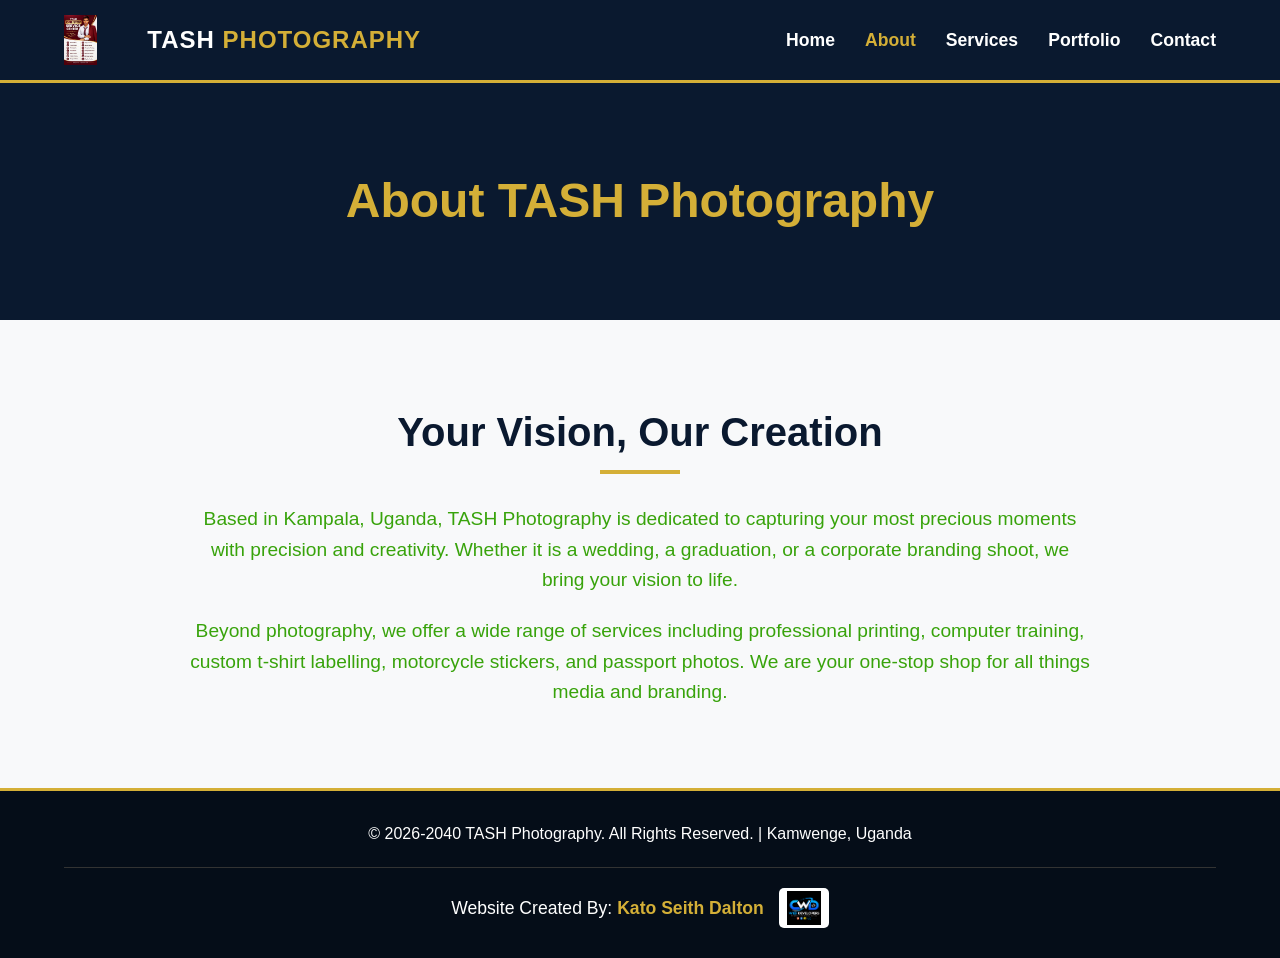
<file: about.html>
<!DOCTYPE html>
<html lang="en">
<head>
    <meta charset="UTF-8">
    <meta name="viewport" content="width=device-width, initial-scale=1.0">
    <title>About Us | TASH Photography</title>
    <link rel="stylesheet" href="style.css">
</head>
<body>
    <nav class="navbar">
        <div class="logo-container">
            <img src="tash-logo.png" alt="TASH Logo">
            <h1>TASH <span>PHOTOGRAPHY</span></h1>
        </div>
        <ul class="nav-links">
            <li><a href="index.html">Home</a></li>
            <li><a href="about.html" class="active">About</a></li>
            <li><a href="services.html">Services</a></li>
            <li><a href="portfolio.html">Portfolio</a></li>
            <li><a href="contact.html">Contact</a></li>
        </ul>
    </nav>

    <div class="page-banner">
        <h1>About TASH Photography</h1>
    </div>

    <section class="section">
        <div style="max-width: 900px; margin: 0 auto; text-align: center;">
            <h2 class="section-title">Your Vision, Our Creation</h2>
            <p style="font-size: 1.2rem; margin-bottom: 20px;">
                Based in Kampala, Uganda, TASH Photography is dedicated to capturing your most precious moments with precision and creativity. Whether it is a wedding, a graduation, or a corporate branding shoot, we bring your vision to life.
            </p>
            <p style="font-size: 1.2rem;">
                Beyond photography, we offer a wide range of services including professional printing, computer training, custom t-shirt labelling, motorcycle stickers, and passport photos. We are your one-stop shop for all things media and branding.
            </p>
        </div>
    </section>

    <footer>
        <p>&copy; 2026-2040 TASH Photography. All Rights Reserved. | Kamwenge, Uganda</p>
        <div class="creator-credit">
            <p>Website Created By: <strong>Kato Seith Dalton</strong></p>
            <img src="cwd-logo.png" alt="CWD Logo" class="cwd-logo">
        </div>
    </footer>
</body>
</html>
</file>
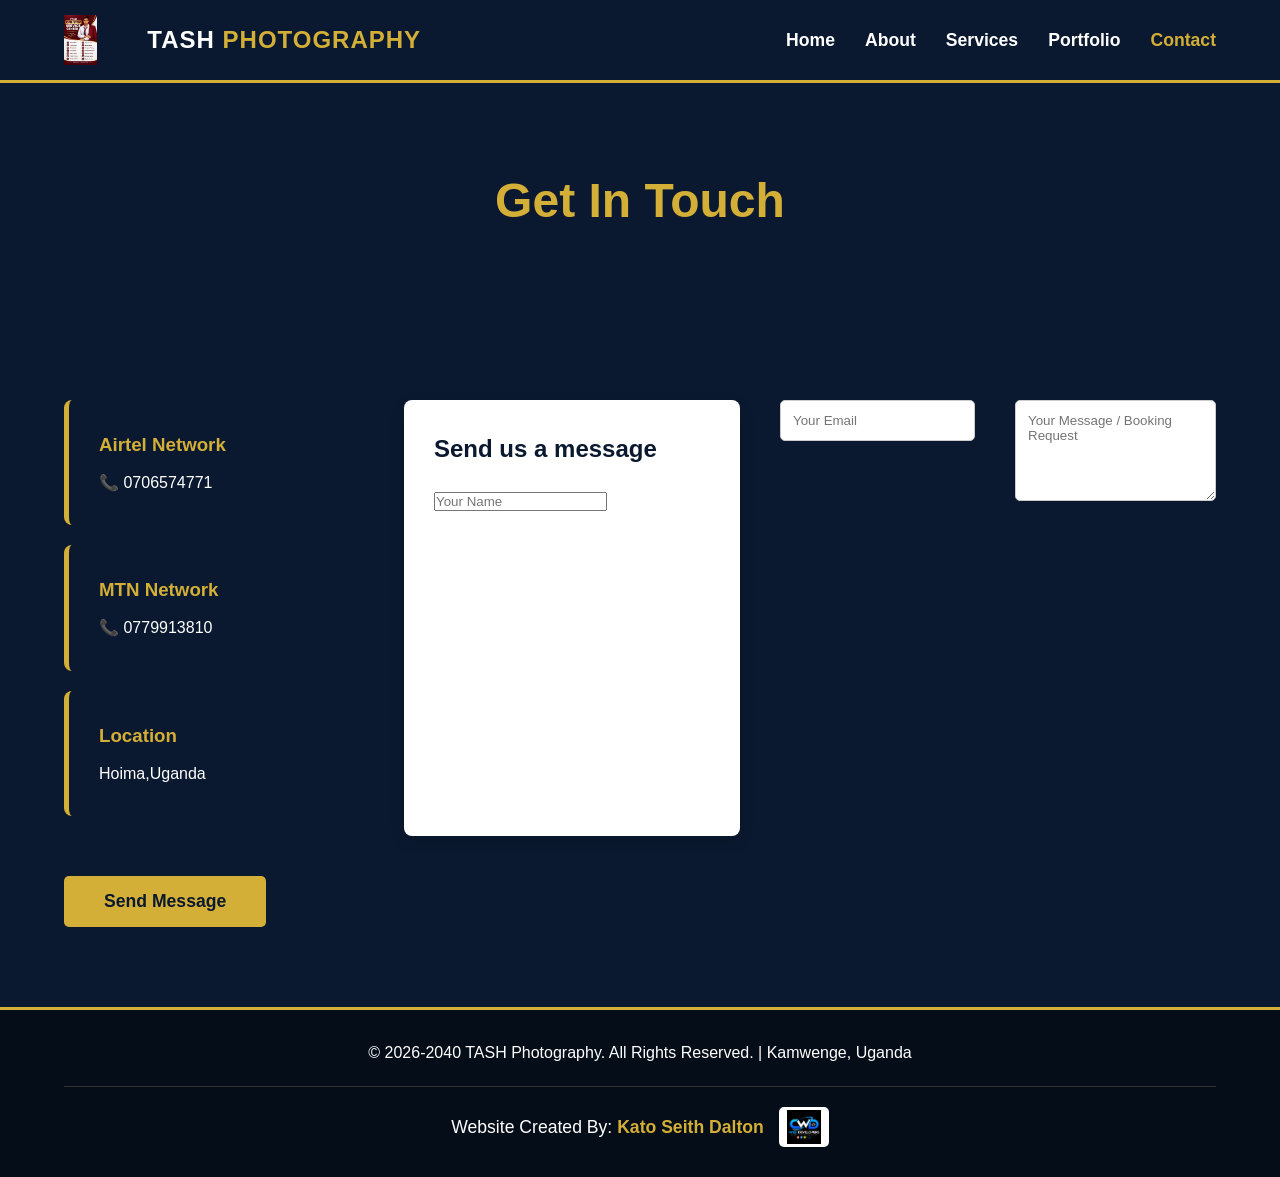
<file: contact.html>
<!DOCTYPE html>
<html lang="en">
<head>
    <meta charset="UTF-8">
    <meta name="viewport" content="width=device-width, initial-scale=1.0">
    <title>Contact Us | TASH Photography</title>
    <link rel="stylesheet" href="style.css">
</head>
<body>
    <nav class="navbar">
        <div class="logo-container">
            <img src="tash-logo.png" alt="TASH Logo">
            <h1>TASH <span>PHOTOGRAPHY</span></h1>
        </div>
        <ul class="nav-links">
            <li><a href="index.html">Home</a></li>
            <li><a href="about.html">About</a></li>
            <li><a href="services.html">Services</a></li>
            <li><a href="portfolio.html">Portfolio</a></li>
            <li><a href="contact.html" class="active">Contact</a></li>
        </ul>
    </nav>

    <div class="page-banner">
        <h1>Get In Touch</h1>
    </div>

    <section class="section dark-section">
        <div class="contact-wrapper">
            <div class="contact-info">
                <div class="contact-card">
                    <h3>Airtel Network</h3>
                    <p>📞 0706574771</p>
                </div>
                <div class="contact-card">
                    <h3>MTN Network</h3>
                    <p>📞 0779913810</p>
                </div>
                <div class="contact-card">
                    <h3>Location</h3>
                    <p>Hoima,Uganda</p>
                </div>
            </div>
            
            <!-- Note: This form requires backend setup to actually send emails. It is for visual display only. -->
            <div class="contact-form">
                <h2 style="color: var(--primary-blue); margin-bottom: 20px;">Send us a message</h2>
                <form action="https://formspree.io/f/xkjodkgj" method="POST">
                    <input type="hidden" name="_accept" value="application/json"
                    <div class="form-group">
                        <input type="text" placeholder="Your Name" required>
                    </div>
                    <div class="form-group">
                        <input type="email" placeholder="Your Email" required>
                    </div>
                    <div class="form-group">
                        <textarea rows="5" placeholder="Your Message / Booking Request" required></textarea>
                    </div>
                    <button type="submit" class="btn">Send Message</button>
                </form>
            </div>
        </div>
    </section>

    <footer>
        <p>&copy; 2026-2040 TASH Photography. All Rights Reserved. | Kamwenge, Uganda</p>
        <div class="creator-credit">
            <p>Website Created By: <strong>Kato Seith Dalton</strong></p>
            <img src="cwd-logo.png" alt="CWD Logo" class="cwd-logo">
        </div>
    </footer>
</body>
</html>
</file>
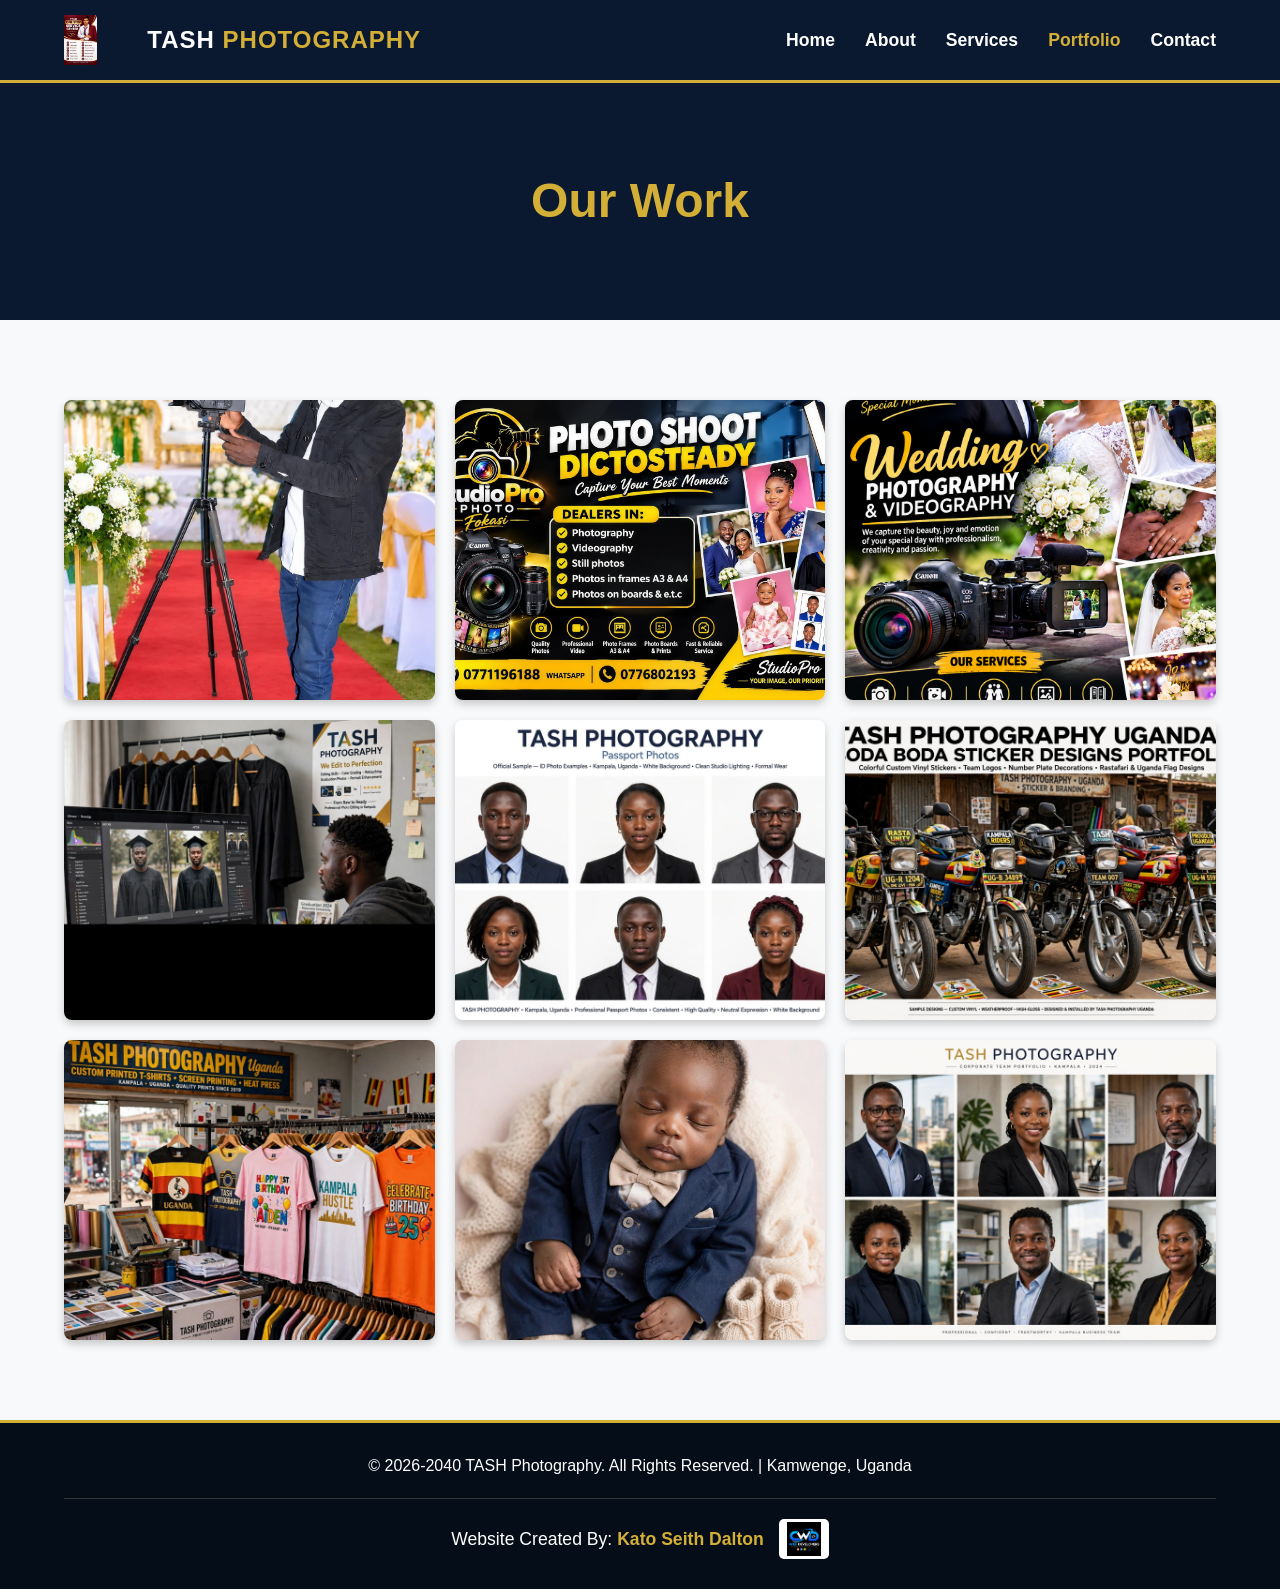
<file: portfolio.html>
<!DOCTYPE html>
<html lang="en">
<head>
    <meta charset="UTF-8">
    <meta name="viewport" content="width=device-width, initial-scale=1.0">
    <title>Portfolio | TASH Photography</title>
    <link rel="stylesheet" href="style.css">
</head>
<body>
    <nav class="navbar">
        <div class="logo-container">
            <img src="tash-logo.png" alt="TASH Logo">
            <h1>TASH <span>PHOTOGRAPHY</span></h1>
        </div>
        <ul class="nav-links">
            <li><a href="index.html">Home</a></li>
            <li><a href="about.html">About</a></li>
            <li><a href="services.html">Services</a></li>
            <li><a href="portfolio.html" class="active">Portfolio</a></li>
            <li><a href="contact.html">Contact</a></li>
        </ul>
    </nav>

    <div class="page-banner">
        <h1>Our Work</h1>
    </div>

    <section class="section">
        <div class="gallery-grid">
            <!-- SPACES FOR YOUR POSTERS AND PICTURES -->
            <!-- Rename your pictures to match these names and put them in the images folder -->
            <img src="poster1.jpg" alt="TASH Poster 1" class="gallery-item">
            <img src="poster2.jpg" alt="TASH Poster 2" class="gallery-item">
            <img src="wedding.jpg" alt="Wedding Photography" class="gallery-item">
            <img src="graduation.jpg" alt="Graduation Shoot" class="gallery-item">
            <img src="passport.jpg" alt="Passport Photos" class="gallery-item">
            <img src="motorcycle.jpg" alt="Motorcycle Stickers" class="gallery-item">
            <img src="tshirts.jpg" alt="T-Shirt Printing" class="gallery-item">
            <img src="baby.jpg" alt="Baby Shoot" class="gallery-item">
            <img src="corporate.jpg" alt="Corporate Shoot" class="gallery-item">
        </div>
    </section>

    <footer>
        <p>&copy; 2026-2040 TASH Photography. All Rights Reserved. | Kamwenge, Uganda</p>
        <div class="creator-credit">
            <p>Website Created By: <strong>Kato Seith Dalton</strong></p>
            <img src="cwd-logo.png" alt="CWD Logo" class="cwd-logo">
        </div>
    </footer>
</body>
</html>
</file>
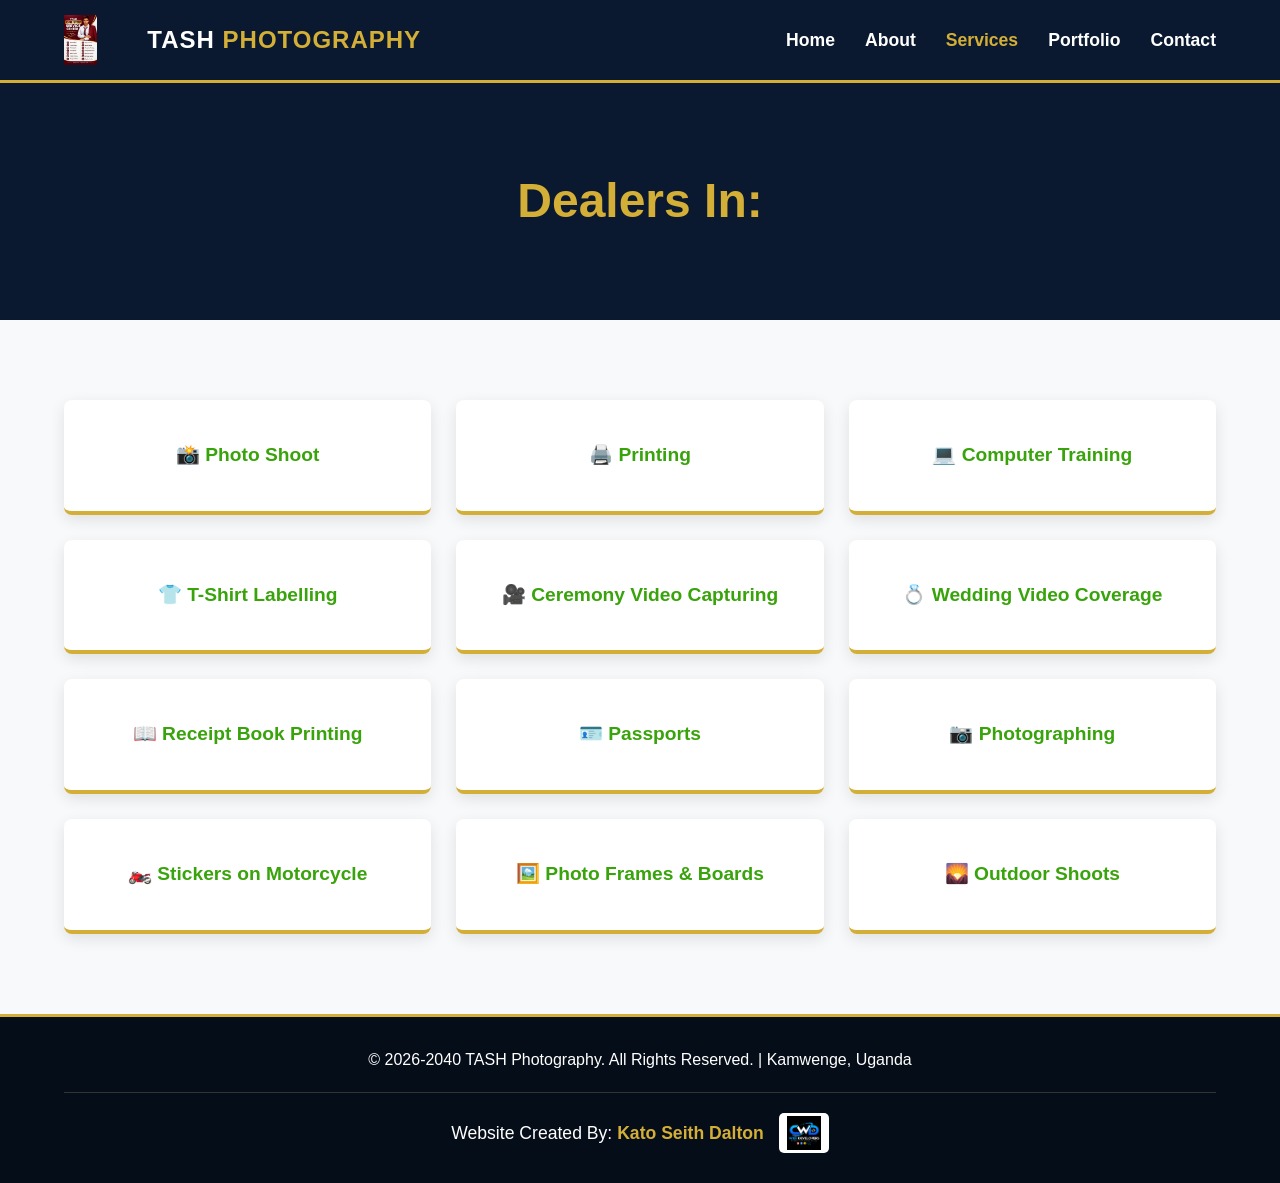
<file: services.html>
<!DOCTYPE html>
<html lang="en">
<head>
    <meta charset="UTF-8">
    <meta name="viewport" content="width=device-width, initial-scale=1.0">
    <title>Our Services | TASH Photography</title>
    <link rel="stylesheet" href="style.css">
</head>
<body>
    <nav class="navbar">
        <div class="logo-container">
            <img src="tash-logo.png" alt="TASH Logo">
            <h1>TASH <span>PHOTOGRAPHY</span></h1>
        </div>
        <ul class="nav-links">
            <li><a href="index.html">Home</a></li>
            <li><a href="about.html">About</a></li>
            <li><a href="services.html" class="active">Services</a></li>
            <li><a href="portfolio.html">Portfolio</a></li>
            <li><a href="contact.html">Contact</a></li>
        </ul>
    </nav>

    <div class="page-banner">
        <h1>Dealers In:</h1>
    </div>

    <section class="section">
        <div class="services-grid">
            <div class="service-box">📸 Photo Shoot</div>
            <div class="service-box">🖨️ Printing</div>
            <div class="service-box">💻 Computer Training</div>
            <div class="service-box">👕 T-Shirt Labelling</div>
            <div class="service-box">🎥 Ceremony Video Capturing</div>
            <div class="service-box">💍 Wedding Video Coverage</div>
            <div class="service-box">📖 Receipt Book Printing</div>
            <div class="service-box">🪪 Passports</div>
            <div class="service-box">📷 Photographing</div>
            <div class="service-box">🏍️ Stickers on Motorcycle</div>
            <div class="service-box">🖼️ Photo Frames & Boards</div>
            <div class="service-box">🌄 Outdoor Shoots</div>
        </div>
    </section>

    <footer>
        <p>&copy; 2026-2040 TASH Photography. All Rights Reserved. | Kamwenge, Uganda</p>
        <div class="creator-credit">
            <p>Website Created By: <strong>Kato Seith Dalton</strong></p>
            <img src="cwd-logo.png" alt="CWD Logo" class="cwd-logo">
        </div>
    </footer>
</body>
</html>
</file>
<file: style.css>
/* --- GENERAL SETTINGS --- */
* {
    margin: 0;
    padding: 0;
    box-sizing: border-box;
    font-family: 'Segoe UI', Tahoma, Geneva, Verdana, sans-serif;
}
:root {
    --primary-blue: #0a192f;
    --gold: #d4af37;
    --light-gold: #f1c40f;
    --text-light: #e6f1ff;
    --bg-light: #f8f9fa;
}
body {
    background-color: var(--bg-light);
    color: #38A30B;
    line-height: 1.6;
}

/* --- WIDE NAVIGATION --- */
.navbar {
    background-color: var(--primary-blue);
    padding: 15px 5%; /* 5% padding makes it wide */
    display: flex;
    justify-content: space-between;
    align-items: center;
    position: sticky;
    top: 0;
    z-index: 1000;
    border-bottom: 3px solid var(--gold);
}
.logo-container {
    display: flex;
    align-items: center;
    gap: 50px;
}
.logo-container img {
    height: 50px;
}
.logo-container h1 {
    color: white;
    font-size: 1.5rem;
    letter-spacing: 1px;
}
.logo-container h1 span {
    color: var(--gold);
}
.nav-links {
    list-style: none;
    display: flex;
    gap: 30px;
}
.nav-links a {
    color: white;
    text-decoration: none;
    font-weight: 600;
    font-size: 1.1rem;
    transition: 0.3s;
}
.nav-links a:hover, .nav-links a.active {
    color: var(--gold);
}

/* --- WIDE HERO SECTION (Home Page) --- */
.hero {
    /* Replace hero-bg.jpg with your own wide studio or wedding photo */
    background: linear-gradient(rgba(10, 25, 47, 0.7), rgba(10, 25, 47, 0.7)), url('images/hero-bg.jpg') center/cover no-repeat;
    height: 90vh;
    display: flex;
    flex-direction: column;
    justify-content: center;
    align-items: center;
    text-align: center;
    color: white;
    padding: 0 5%;
}
.hero h2 {
    font-size: 4rem;
    color: var(--gold);
    margin-bottom: 20px;
    text-transform: uppercase;
    letter-spacing: 2px;
}
.hero p {
    font-size: 1.5rem;
    max-width: 800px;
    margin-bottom: 30px;
}

/* --- BUTTONS --- */
.btn {
    background-color: var(--gold);
    color: var(--primary-blue);
    padding: 15px 40px;
    text-decoration: none;
    font-weight: bold;
    font-size: 1.1rem;
    border-radius: 5px;
    transition: 0.3s;
    border: none;
    cursor: pointer;
    display: inline-block;
}
.btn:hover {
    background-color: white;
    color: var(--primary-blue);
}

/* --- PAGE BANNERS (For inner pages) --- */
.page-banner {
    background-color: var(--primary-blue);
    color: white;
    text-align: center;
    padding: 80px 5%;
}
.page-banner h1 {
    font-size: 3rem;
    color: var(--gold);
}

/* --- WIDE SECTION LAYOUTS --- */
.section {
    padding: 80px 5%; /* Wide padding */
    width: 100%;
}
.dark-section {
    background-color: var(--primary-blue);
    color: white;
}
.section-title {
    text-align: center;
    font-size: 2.5rem;
    margin-bottom: 40px;
    color: var(--primary-blue);
    position: relative;
}
.section-title::after {
    content: '';
    width: 80px;
    height: 4px;
    background-color: var(--gold);
    position: absolute;
    bottom: -10px;
    left: 50%;
    transform: translateX(-50%);
}
.dark-section .section-title {
    color: var(--gold);
}

/* --- SERVICES GRID --- */
.services-grid {
    display: grid;
    grid-template-columns: repeat(auto-fit, minmax(300px, 1fr));
    gap: 25px;
}
.service-box {
    background: white;
    padding: 40px 20px;
    text-align: center;
    border-radius: 8px;
    box-shadow: 0 5px 15px rgba(0,0,0,0.1);
    border-bottom: 4px solid var(--gold);
    transition: 0.3s;
    font-size: 1.2rem;
    font-weight: 600;
}
.service-box:hover {
    transform: translateY(-10px);
}

/* --- PORTFOLIO GALLERY --- */
.gallery-grid {
    display: grid;
    grid-template-columns: repeat(auto-fit, minmax(350px, 1fr));
    gap: 20px;
}
.gallery-item {
    width: 100%;
    height: 300px;
    object-fit: cover;
    border-radius: 8px;
    box-shadow: 0 4px 8px rgba(0,0,0,0.2);
    transition: 0.3s;
    cursor: pointer;
}
.gallery-item:hover {
    transform: scale(1.03);
}

/* --- CONTACT INFO --- */
.contact-wrapper {
    display: flex;
    justify-content: space-between;
    flex-wrap: wrap;
    gap: 40px;
}
.contact-info {
    flex: 1;
    min-width: 300px;
}
.contact-card {
    background: var(--primary-blue);
    color: white;
    padding: 30px;
    border-radius: 8px;
    margin-bottom: 20px;
    border-left: 5px solid var(--gold);
}
.contact-card h3 {
    color: var(--gold);
    margin-bottom: 10px;
}
.contact-form {
    flex: 1;
    min-width: 300px;
    background: white;
    padding: 30px;
    border-radius: 8px;
    box-shadow: 0 5px 15px rgba(0,0,0,0.1);
}
.form-group input, .form-group textarea {
    width: 100%;
    padding: 12px;
    margin-bottom: 15px;
    border: 1px solid #ccc;
    border-radius: 5px;
}

/* --- FOOTER & CREATOR CREDIT --- */
footer {
    background-color: #050d18;
    color: white;
    text-align: center;
    padding: 30px 5%;
    border-top: 3px solid var(--gold);
}
.creator-credit {
    margin-top: 20px;
    padding-top: 20px;
    border-top: 1px solid #333;
    display: flex;
    justify-content: center;
    align-items: center;
    gap: 15px;
    font-size: 1.1rem;
}
.creator-credit strong {
    color: var(--gold);
}
.cwd-logo {
    height: 40px;
    background-color: white;
    padding: 3px 8px;
    border-radius: 5px;
}

/* --- MOBILE RESPONSIVENESS --- */
@media (max-width: 768px) {
    .navbar { flex-direction: column; gap: 15px; padding: 15px; }
    .nav-links { gap: 15px; flex-wrap: wrap; justify-content: center; }
    .hero h2 { font-size: 2.5rem; }
    .hero p { font-size: 1.1rem; }
    .section { padding: 50px 5%; }
    .creator-credit { flex-direction: column; }
}
</file>
